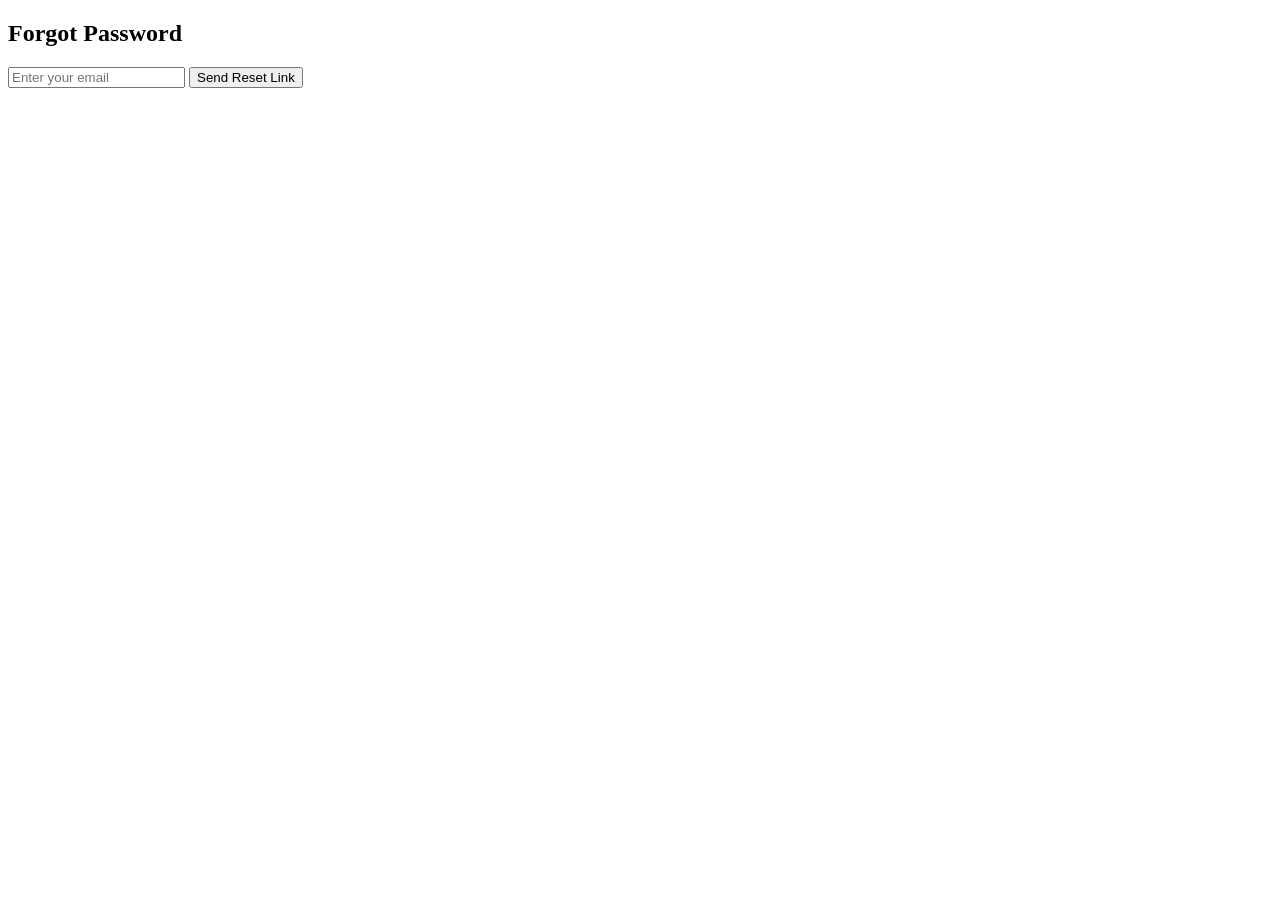
<file: forg.html>
<!DOCTYPE html>
<html lang="en">
<head>
    <meta charset="UTF-8">
    <title>Forgot Password</title>
</head>
<body>
    <h2>Forgot Password</h2>

    <form id="forgotForm">
        <input type="email" id="email" placeholder="Enter your email" required>
        <button type="submit">Send Reset Link</button>
    </form>

    <p id="message"></p>

    <script>
        document.getElementById("forgotForm").addEventListener("submit", async function (event) {
            event.preventDefault();

            const response = await fetch("forgot_password.php", {
                method: "POST",
                headers: {
                    "Content-Type": "application/json"
                },
                body: JSON.stringify({
                    email: document.getElementById("email").value
                })
            });

            const data = await response.json();
            document.getElementById("message").textContent = data.message;
        });
    </script>
</body>
</html>
</file>
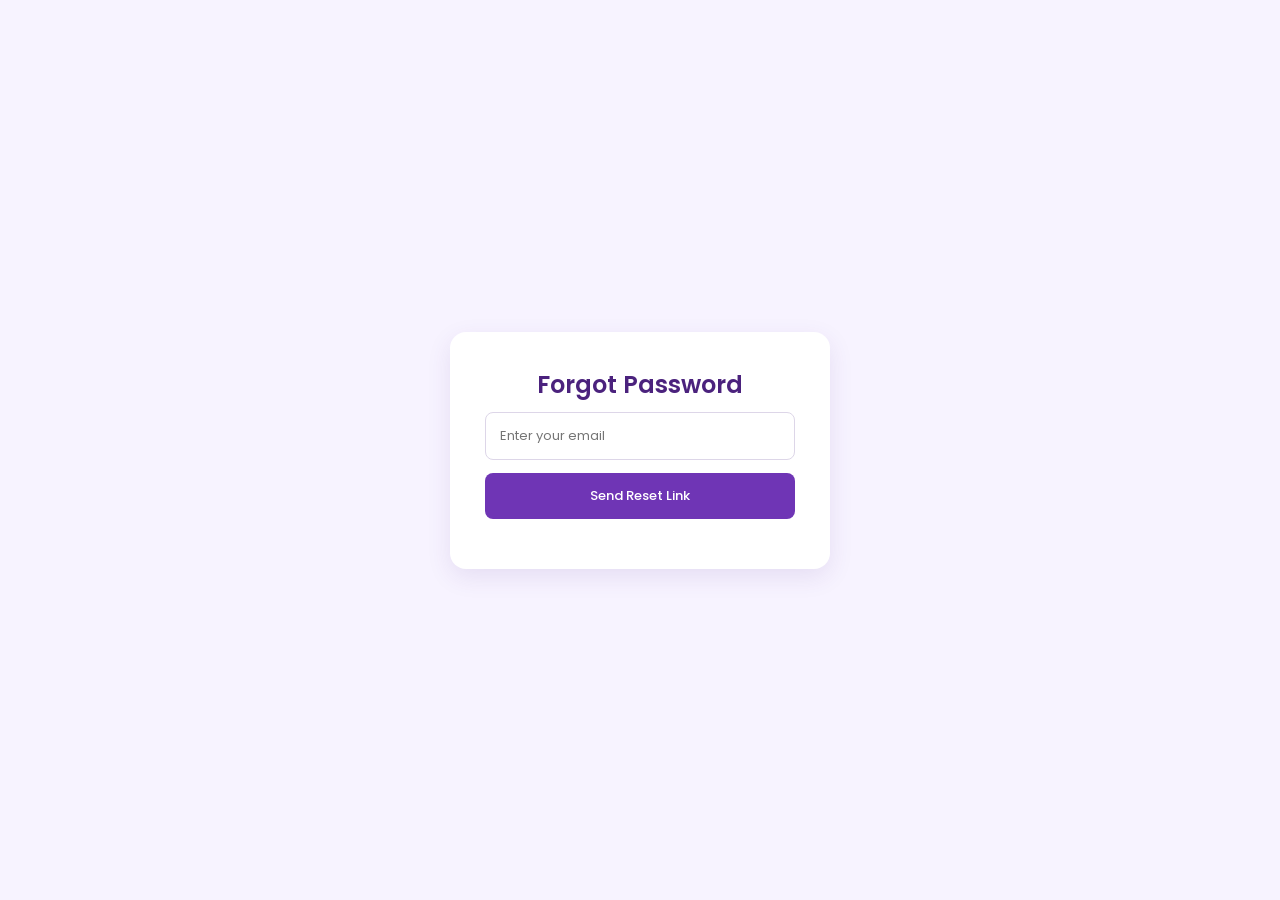
<file: forgot_password.html>
<!DOCTYPE html>
<html lang="en">
<head>
    <meta charset="UTF-8">
    <title>Forgot Password</title>
    <style>
        @import url('https://fonts.googleapis.com/css2?family=Poppins:wght@400;500;600&display=swap');

* {
    margin: 0;
    padding: 0;
    box-sizing: border-box;
}

body {
    min-height: 100vh;
    font-family: 'Poppins', sans-serif;

    display: flex;
    justify-content: center;
    align-items: center;

    background: #f7f3ff;
}


/* Forgot Password Card */
.container {
    width: 380px;

    padding: 35px;

    background: #ffffff;

    border-radius: 16px;

    text-align: center;

    box-shadow: 0 8px 25px rgba(80, 40, 140, 0.10);
}


/* Heading */
h2 {
    color: #4b227d;

    font-size: 24px;
    font-weight: 600;

    margin-bottom: 10px;
}


/* Description */
p.description {
    color: #777;

    font-size: 13px;
    line-height: 1.6;

    margin-bottom: 22px;
}


/* Form */
form {
    display: flex;
    flex-direction: column;
    gap: 13px;
}


/* Email */
input[type="email"] {
    width: 100%;

    padding: 13px 14px;

    border: 1px solid #ddd6e8;
    border-radius: 8px;

    outline: none;

    font-family: 'Poppins', sans-serif;
    font-size: 13px;

    transition: 0.2s;
}

input[type="email"]:focus {
    border-color: #7b3fc6;

    box-shadow: 0 0 0 3px rgba(123, 63, 198, 0.08);
}


/* Button */
button {
    width: 100%;

    padding: 13px;

    border: none;
    border-radius: 8px;

    background: #6f35b5;

    color: white;

    font-family: 'Poppins', sans-serif;
    font-size: 13px;
    font-weight: 500;

    cursor: pointer;

    transition: 0.2s;
}

button:hover {
    background: #5b2997;
}


/* Message */
#message {
    margin-top: 15px;

    color: #666;

    font-size: 12px;
}


/* Back to Login */
.back {
    margin-top: 20px;

    font-size: 12px;

    color: #777;
}

.back a {
    color: #6f35b5;

    text-decoration: none;

    font-weight: 500;
}

.back a:hover {
    text-decoration: underline;
}


/* Mobile */
@media (max-width: 450px) {

    .container {
        width: 90%;
        padding: 30px 25px;
    }
}
    </style>
    </style>
    </style>
</head>
<body>
    <div class="container">
        <h2>Forgot Password</h2>
        <form id="forgotForm">
            <input type="email" id="email" placeholder="Enter your email" required>
            <button type="submit">Send Reset Link</button>
        </form>

        <p id="message"></p>
    </div>
</body>
</html>
</file>
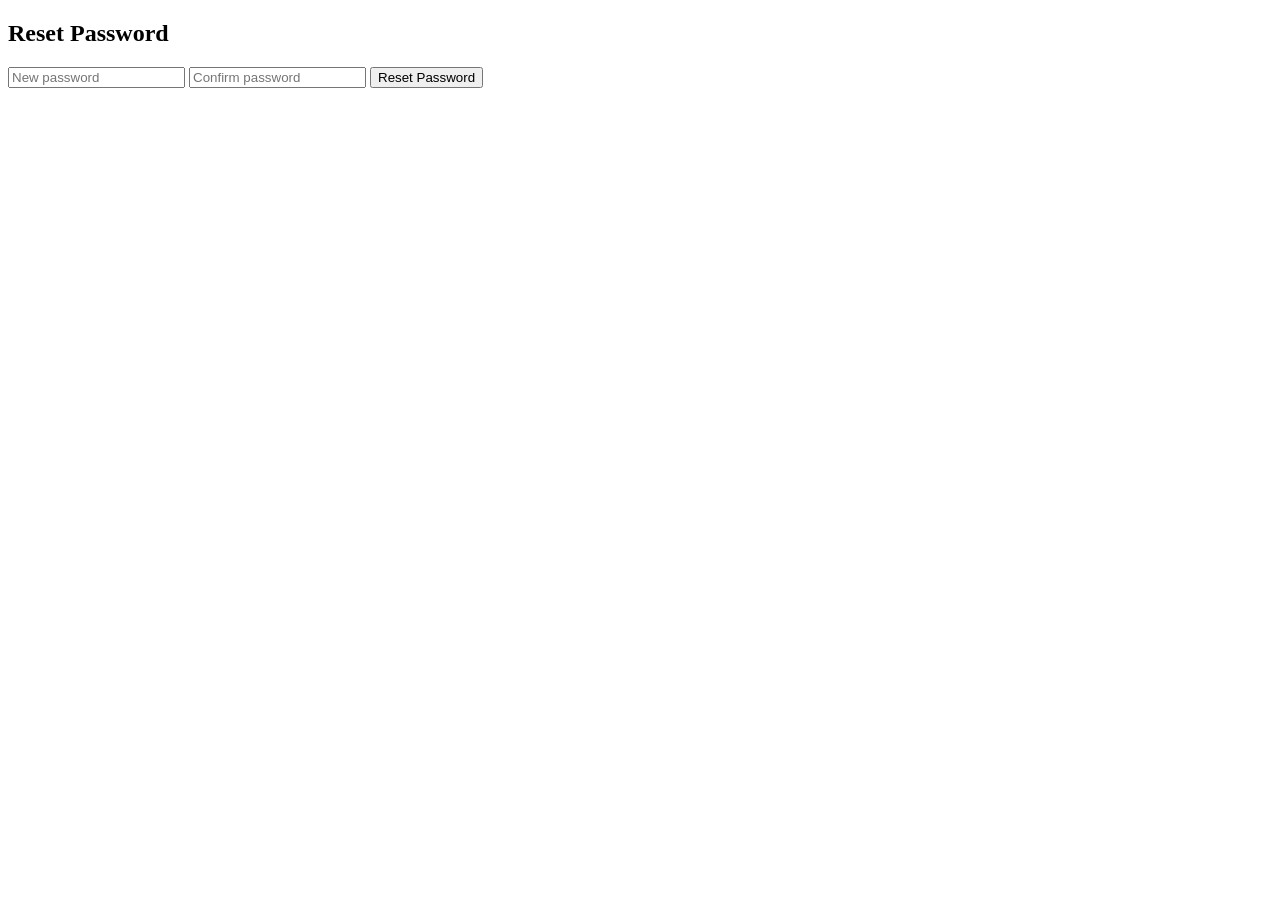
<file: reset_password.html>
<!DOCTYPE html>
<html lang="en">
<head>
    <meta charset="UTF-8">
    <title>Reset Password</title>
</head>
<body>
    <h2>Reset Password</h2>

    <form id="resetForm">
        <input type="password" id="password" placeholder="New password" required minlength="8">
        <input type="password" id="confirmPassword" placeholder="Confirm password" required minlength="8">
        <button type="submit">Reset Password</button>
    </form>

    <p id="message"></p>

    <script>
        const token = new URLSearchParams(window.location.search).get("token");

        document.getElementById("resetForm").addEventListener("submit", async function (event) {
            event.preventDefault();

            const password = document.getElementById("password").value;
            const confirmPassword = document.getElementById("confirmPassword").value;

            if (password !== confirmPassword) {
                document.getElementById("message").textContent = "Passwords do not match.";
                return;
            }

            const response = await fetch("reset_password.php", {
                method: "POST",
                headers: {
                    "Content-Type": "application/json"
                },
                body: JSON.stringify({ token, password })
            });

            const data = await response.json();
            document.getElementById("message").textContent = data.message;

            if (data.status === "success") {
                setTimeout(() => {
                    window.location.href = "login.html";
                }, 2000);
            }
        });
    </script>
</body>
</html>
</file>
